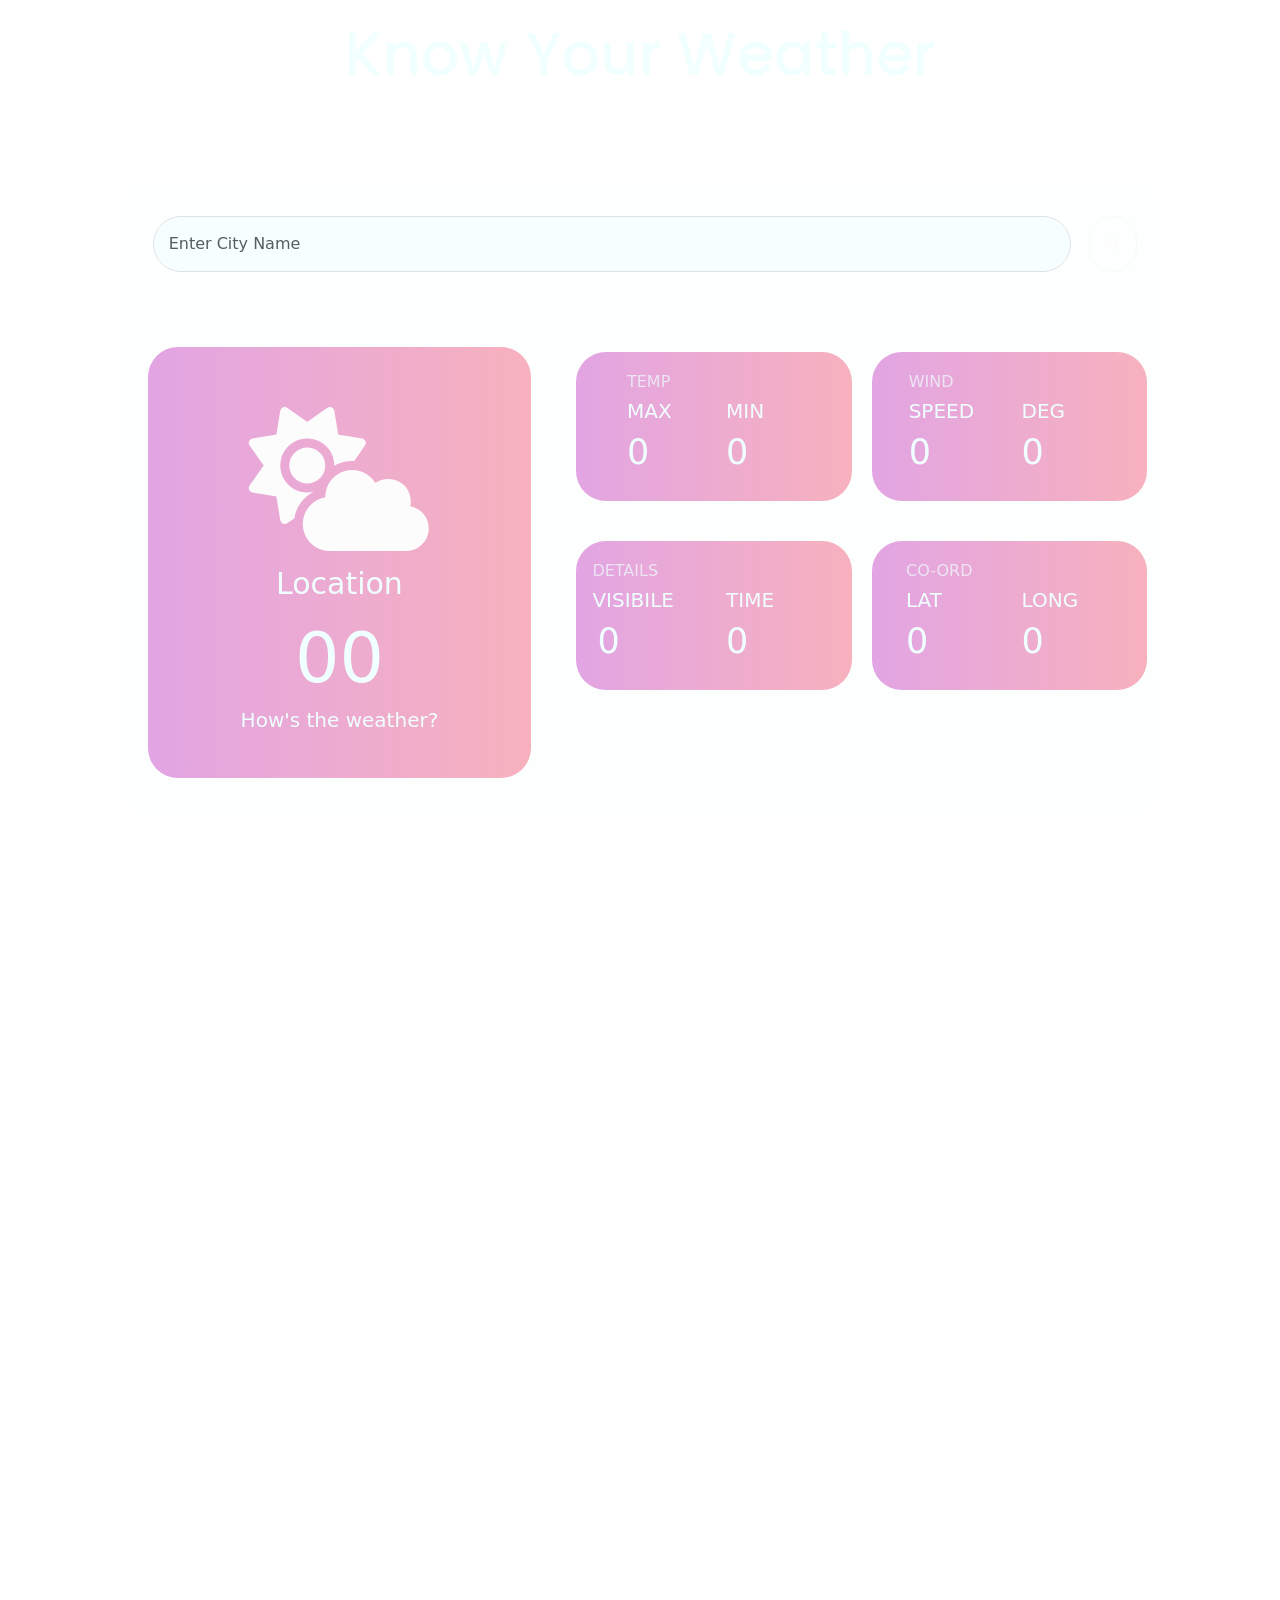
<file: index.html>
<!DOCTYPE html>
<html lang="en">
<head>
    <meta charset="UTF-8">
    <meta name="viewport" content="width=device-width, initial-scale=1.0">
    <title>Weather App</title>
    <!-- boots -->
    <link href="https://cdn.jsdelivr.net/npm/bootstrap@5.3.3/dist/css/bootstrap.min.css" rel="stylesheet" integrity="sha384-QWTKZyjpPEjISv5WaRU9OFeRpok6YctnYmDr5pNlyT2bRjXh0JMhjY6hW+ALEwIH" crossorigin="anonymous">
    <script src="https://cdn.jsdelivr.net/npm/bootstrap@5.3.3/dist/js/bootstrap.bundle.min.js" integrity="sha384-YvpcrYf0tY3lHB60NNkmXc5s9fDVZLESaAA55NDzOxhy9GkcIdslK1eN7N6jIeHz" crossorigin="anonymous"></script>
    <!-- font -->
    <link rel="stylesheet" href="https://cdnjs.cloudflare.com/ajax/libs/font-awesome/6.5.2/css/all.min.css" integrity="sha512-SnH5WK+bZxgPHs44uWIX+LLJAJ9/2PkPKZ5QiAj6Ta86w+fsb2TkcmfRyVX3pBnMFcV7oQPJkl9QevSCWr3W6A==" crossorigin="anonymous" referrerpolicy="no-referrer" />
    <!-- googlefont -->
    <link rel="preconnect" href="https://fonts.googleapis.com">
    <link rel="preconnect" href="https://fonts.gstatic.com" crossorigin>
    <link href="https://fonts.googleapis.com/css2?family=Poppins:ital,wght@0,100;0,200;0,300;0,400;0,500;0,600;0,700;0,800;0,900;1,100;1,200;1,300;1,400;1,500;1,600;1,700;1,800;1,900&display=swap" rel="stylesheet">
    <!-- css -->
     <link rel="stylesheet" href="./style.css">
</head>
<body>
<div class="container-fluid">
    <div class="row">
        <div class="col-1"></div>
        <div class="col-10">
            <h1 id="title">Know Your Weather</h1>
            <div id="main-card">
               <div class="row" >
                <div id="form">
                    <form class="d-flex" role="search">
                    
                    <input class="form-control me-2 round" type="search" placeholder="Enter City Name" aria-label="Search" style="background-color: rgba(240, 255, 255, 0.548);" id="cityname">
                    
                    <button class="btn btn-outline-light round" style="border-radius:50px ;" onclick="get()" type="button"><i class="fa-solid fa-magnifying-glass " style="color: #fcfcfd;" ></i></button>
                    </form>

                </div>
                
                    <div class="col-md-5 col-sm-12" id="two-card">
                         <div id="result-1">
                            <div class="col">
                                <div class="row-3">
                                    <i class="fa-solid fa-cloud-sun fa-9x" style="color: #fcfcfd;"></i>
                                </div>
                                <div class="row-3">
                                    <h3 style="padding-top:15px ;color: azure;font-size:30px;" id="loc">Location</h3>
                                </div>
                                <div class="row-3"><h1 style="font-size:70px ;padding-top:6px ;color: azure;" id="tempn">00</h1></div>
                                <div class="row-3 "><h4 style="font-size:20px ;color: azure;padding-bottom:15px ;" id="desc">How's the weather?</h4>
                                <h5 id="datewr" style="font-size:20px ;color: azure;padding-bottom:15px ;"></h5></div>
                            </div>
    
                         </div>
                    </div>
                    <div class="col-md-7 col-sm-12"id="form">
                        <div class="row-md-6 row-sm-12 " style="display: flex;padding-bottom:20px ;justify-content: center;">
                            <div class="col-md-6 col-sm-12 box d-flex align-items-center justify-content-center">
                                <div class="row  align-items-center" class="big" >
                                    <h6 style="color: rgba(240, 255, 255, 0.694);">TEMP</h6>
                                    <div class="col-6 align-items-center justify-content-center" style="width: 50%;align-items: center;justify-content: space-between;">
                                        <h5 style="color: azure;" >MAX</h5>
                                        <h1 style="color: azure;font-size:35px;" id="maxt">0</h1>
                                    </div>
                                    <div class="col-6">
                                        <h5 style="color: azure;" >MIN</h5>
                                        <h1 style="color: azure;font-size:35px;"id=mint>0</h1>
                                    </div>
                                </div>
                            </div>
                            <div class="col-md-6 col-sm-12 box  d-flex align-items-center justify-content-center">
                                <div class="row align-items-center justify-content-center" class="big">
                                    <h6 style="color: rgba(240, 255, 255, 0.694);">WIND</h6>
                                    <div class="col-6 align-items-center justify-content-center" style=" width: 50%;">
                                        <h5 style="color: azure;">SPEED</h5>
                                        <h1 style="color: azure;font-size:35px;" id="wspeed">0</h1>
                                    </div>
                                    <div class="col-6">
                                        <h5 style="color: azure;">DEG</h5>
                                        <h1 style="color: azure;font-size:35px;" id="wdd">0</h1>
                                    </div>
                                </div>
                            </div>
                        </div>
                        <div class="row-md-6 row-sm-12" style="display: flex;justify-content:center;padding-bottom:20px ">
                            <div class="col-6-lg col-sm-12 box d-flex align-items-center justify-content-center">
                                <div class="row align-items-center" class="big">
                                    <h6 style="color: rgba(240, 255, 255, 0.694);">DETAILS</h6>
                                    <div class="col-6 align-items-center justify-content-center" style="width: 50%;align-items: center;justify-content: space-between;">
                                        <h5 style="color: azure;">VISIBILE</h5>
                                        <h1 style="color: azure;font-size:35px;padding-left:5px ;" id="see">0</h1>
                                    </div>
                                    <div class="col-6">
                                        <h5 style="color: azure;">TIME</h5>
                                        <h1 style="color: azure;font-size:35px;" id="sama">0</h1>
                                    </div>
                                </div>
                            </div>
                            <div class="col-md-6 col-sm-12 box d-flex align-items-center justify-content-center">
                                <div class="row d-flex align-items-center justify-content-center" class="big">
                                    <h6 style="color: rgba(240, 255, 255, 0.694);">CO-ORD</h6>
                                    <div class="col-6 align-items-center justify-content-center" style="width: 50%;">
                                        <h5 style="color: azure;">LAT</h5>
                                        <h1 style="color: azure;font-size:35px;" id="lt">0</h1>
                                    </div>
                                    <div class="col-6">
                                        <h5 style="color: azure;">LONG</h5>
                                        <h1  style="color: azure;font-size:35px;" id="lg">0</h1>
                                    </div>
                                </div>
                            </div>
                        </div>
                    </div>
                
                    
                    

               </div>
                
               

            </div>
        </div>
        <div class="col-1"></div>
    </div>

</div>
    
</body>
<script src="./weather.js">



</script>
</html>
</file>
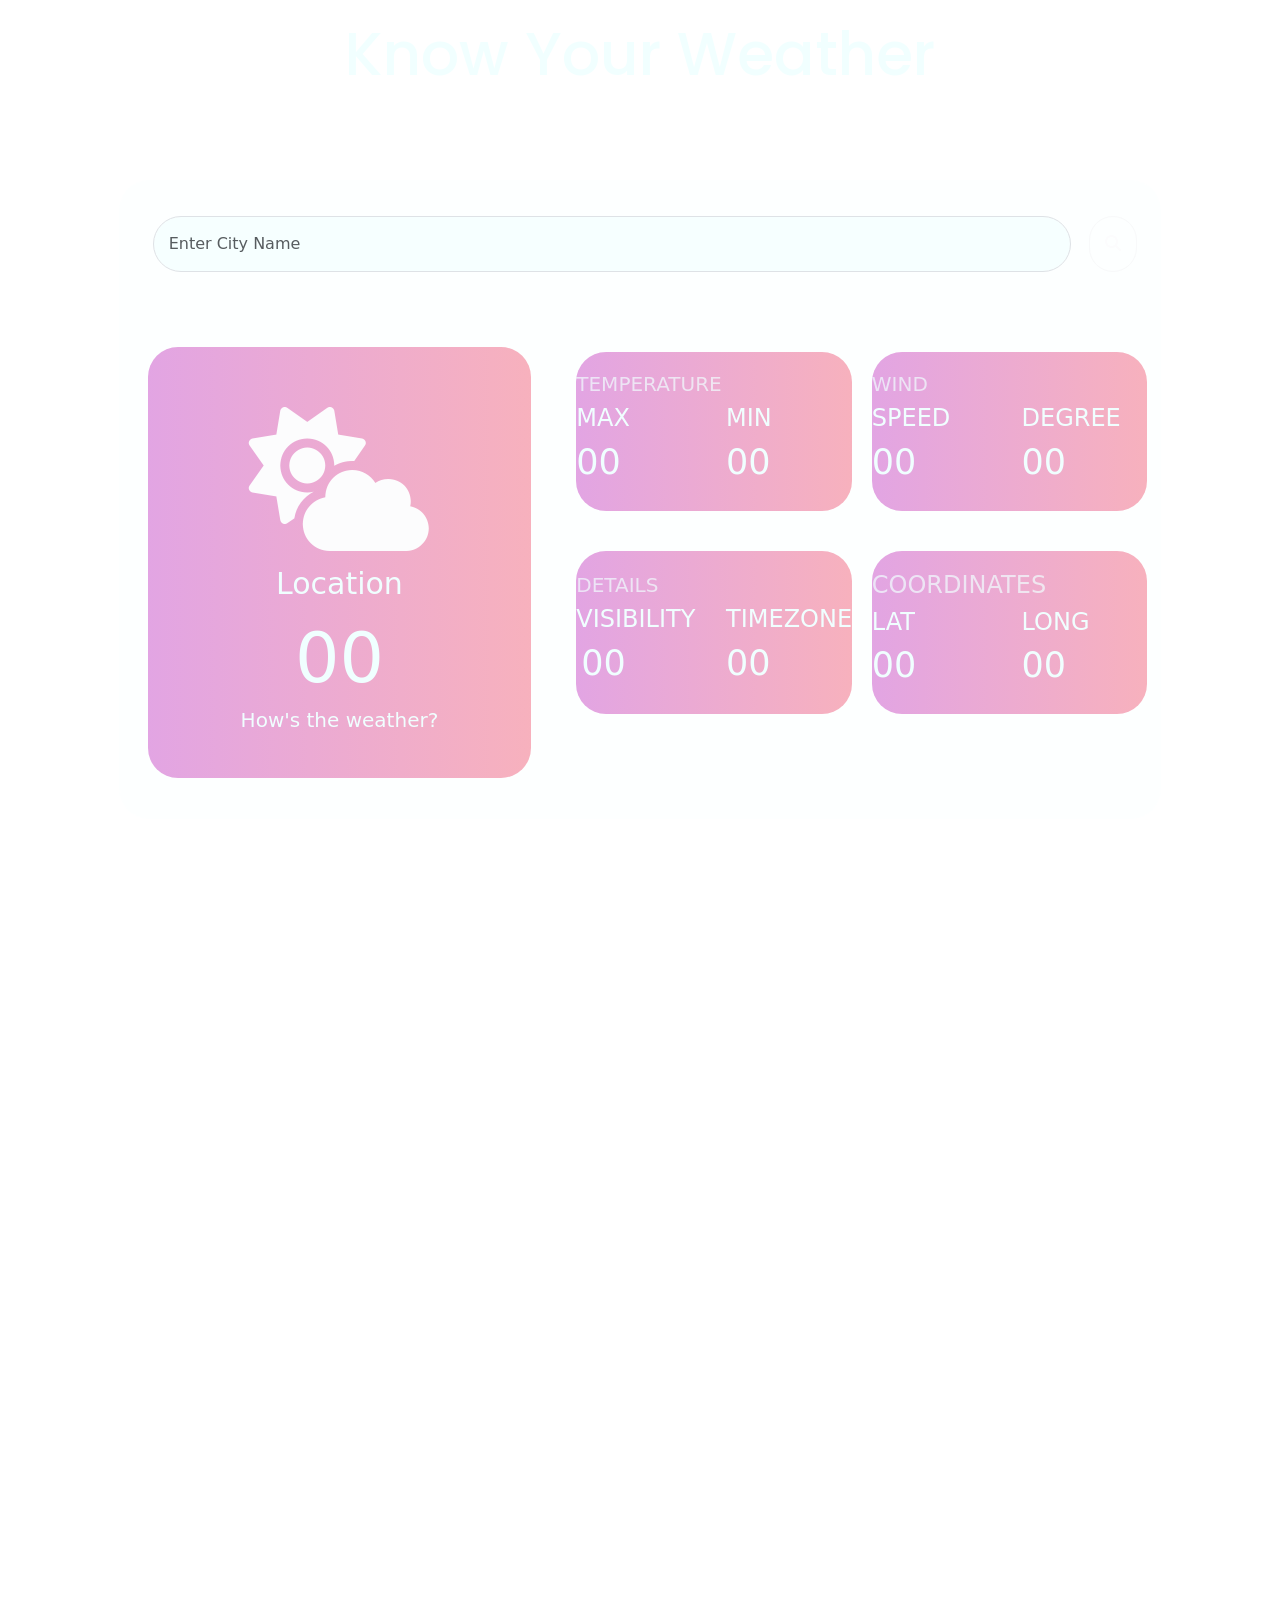
<file: weather.html>
<!DOCTYPE html>
<html lang="en">
<head>
    <meta charset="UTF-8">
    <meta name="viewport" content="width=device-width, initial-scale=1.0">
    <title>Weather App</title>
    <!-- boots -->
    <link href="https://cdn.jsdelivr.net/npm/bootstrap@5.3.3/dist/css/bootstrap.min.css" rel="stylesheet" integrity="sha384-QWTKZyjpPEjISv5WaRU9OFeRpok6YctnYmDr5pNlyT2bRjXh0JMhjY6hW+ALEwIH" crossorigin="anonymous">
    <script src="https://cdn.jsdelivr.net/npm/bootstrap@5.3.3/dist/js/bootstrap.bundle.min.js" integrity="sha384-YvpcrYf0tY3lHB60NNkmXc5s9fDVZLESaAA55NDzOxhy9GkcIdslK1eN7N6jIeHz" crossorigin="anonymous"></script>
    <!-- font -->
    <link rel="stylesheet" href="https://cdnjs.cloudflare.com/ajax/libs/font-awesome/6.5.2/css/all.min.css" integrity="sha512-SnH5WK+bZxgPHs44uWIX+LLJAJ9/2PkPKZ5QiAj6Ta86w+fsb2TkcmfRyVX3pBnMFcV7oQPJkl9QevSCWr3W6A==" crossorigin="anonymous" referrerpolicy="no-referrer" />
    <!-- googlefont -->
    <link rel="preconnect" href="https://fonts.googleapis.com">
    <link rel="preconnect" href="https://fonts.gstatic.com" crossorigin>
    <link href="https://fonts.googleapis.com/css2?family=Poppins:ital,wght@0,100;0,200;0,300;0,400;0,500;0,600;0,700;0,800;0,900;1,100;1,200;1,300;1,400;1,500;1,600;1,700;1,800;1,900&display=swap" rel="stylesheet">
    <!-- css -->
     <link rel="stylesheet" href="./weather.css">
</head>
<body>
<div class="container-fluid">
    <div class="row">
        <div class="col-1"></div>
        <div class="col-10">
            <h1 id="title">Know Your Weather</h1>
            <div id="main-card">
               <div class="row" >
                <div id="form">
                    <form class="d-flex" role="search">
                    
                    <input class="form-control me-2 round" type="search" placeholder="Enter City Name" aria-label="Search" style="background-color: rgba(240, 255, 255, 0.548);" id="cityname">
                    
                    <button class="btn btn-outline-light round" style="border-radius:50px ;" onclick="get()" type="button"><i class="fa-solid fa-magnifying-glass " style="color: #fcfcfd;" ></i></button>
                    </form>

                </div>
                
                    <div class="col-md-5 sm-12" id="two-card">
                         <div id="result-1">
                            <div class="col">
                                <div class="row-3">
                                    <i class="fa-solid fa-cloud-sun fa-9x" style="color: #fcfcfd;"></i>
                                </div>
                                <div class="row-3">
                                    <h3 style="padding-top:15px ;color: azure;font-size:30px;" id="loc">Location</h3>
                                </div>
                                <div class="row-3"><h1 style="font-size:70px ;padding-top:6px ;color: azure;" id="tempn">00</h1></div>
                                <div class="row-3 "><h4 style="font-size:20px ;color: azure;padding-bottom:15px ;" id="desc">How's the weather?</h4>
                                <h5 id="datewr" style="font-size:20px ;color: azure;padding-bottom:15px ;"></h5></div>
                            </div>
    
                         </div>
                    </div>
                    <div class="col-md-7 col-sm-12"id="form">
                        <div class="row-6" style="display: flex;padding-bottom:20px ;justify-content: center;">
                            <div class="col-6 col-sm-12 box d-flex align-items-center justify-content-center">
                                <div class="row align-items-center" class="big" >
                                    <h5 style="color: rgba(240, 255, 255, 0.694);">TEMPERATURE</h5>
                                    <div class="col-6 align-items-center justify-content-center" style="width: 50%;align-items: center;justify-content: space-between;">
                                        <h4 style="color: azure;" >MAX</h4>
                                        <h1 style="color: azure;font-size:35px;" id="maxt">00</h1>
                                    </div>
                                    <div class="col-6">
                                        <h4 style="color: azure;" >MIN</h4>
                                        <h1 style="color: azure;font-size:35px;"id=mint>00</h1>
                                    </div>
                                </div>
                            </div>
                            <div class="col-6 box  d-flex align-items-center justify-content-center">
                                <div class="row align-items-center justify-content-center" class="big">
                                    <h5 style="color: rgba(240, 255, 255, 0.694);">WIND</h5>
                                    <div class="col-6 align-items-center justify-content-center" style=" width: 50%;">
                                        <h4 style="color: azure;">SPEED</h4>
                                        <h1 style="color: azure;font-size:35px;" id="wspeed">00</h1>
                                    </div>
                                    <div class="col-6">
                                        <h4 style="color: azure;">DEGREE</h4>
                                        <h1 style="color: azure;font-size:35px;" id="wdd">00</h1>
                                    </div>
                                </div>
                            </div>
                        </div>
                        <div class="row-6" style="display: flex;justify-content:center;padding-bottom:20px ">
                            <div class="col-6 col-sm-12 box d-flex align-items-center justify-content-center">
                                <div class="row align-items-center" class="big">
                                    <h5 style="color: rgba(240, 255, 255, 0.694);">DETAILS</h5>
                                    <div class="col-6 align-items-center justify-content-center" style="width: 50%;align-items: center;justify-content: space-between;">
                                        <h4 style="color: azure;">VISIBILITY</h4>
                                        <h1 style="color: azure;font-size:35px;padding-left:5px ;" id="see">00</h1>
                                    </div>
                                    <div class="col-6">
                                        <h4 style="color: azure;">TIMEZONE</h4>
                                        <h1 style="color: azure;font-size:35px;" id="sama">00</h1>
                                    </div>
                                </div>
                            </div>
                            <div class="col-6 box d-flex align-items-center justify-content-center">
                                <div class="row d-flex align-items-center justify-content-center" class="big">
                                    <h4 style="color: rgba(240, 255, 255, 0.694);">COORDINATES</h4>
                                    <div class="col-6 align-items-center justify-content-center" style="width: 50%;">
                                        <h4 style="color: azure;">LAT</h4>
                                        <h1 style="color: azure;font-size:35px;" id="lt">00</h1>
                                    </div>
                                    <div class="col-6">
                                        <h4 style="color: azure;">LONG</h4>
                                        <h1  style="color: azure;font-size:35px;" id="lg">00</h1>
                                    </div>
                                </div>
                            </div>
                        </div>
                    </div>
                
                    
                    

               </div>
                
               

            </div>
        </div>
        <div class="col-1"></div>
    </div>

</div>
    
</body>
<script src="./weather.js">



</script>
</html>
</file>
<file: style.css>
*{margin: 0px;
padding: 0px;}

.container-fluid{
    width:100%;
    height:500vh;
    background-image: url(https://i.redd.it/ofdlip89ixh51.jpg);
    background-repeat: no-repeat;
    background-size: cover;
    background-attachment: scroll ;
}

#title{
    font-size: 60px;
    text-shadow: 20px;
    color: rgba(240, 255, 255, 0.916);
    text-align: center;
    font-family: "Poppins", sans-serif;
    font-weight: 500;
    font-style: normal;
    margin-top:2vh ;

}

#main-card{
    width: 100%;
    height: auto;
    background-color: rgba(240, 255, 255, 0.16);
    border:1px rgba(255, 252, 252, 0.221) solid ;
    box-shadow:30px ;
    border-radius:30px ;
    margin-top: 10vh;
}
#two-card{
    
    height:auto ;
    padding:30px ;
   
}

#form{
    border-radius:40px ;
    padding: 35px ;
    height: 100%;

    
}
.round{
    border-radius:30px ;
    padding:15px ;
    box-shadow:20px ;
    margin-left:10px ;
}
#result-1{
    height: auto;
    width:100% ;
    background-image: linear-gradient(to right,rgba(203, 87, 203, 0.537) , rgba(243, 120, 141, 0.578));
    margin:10px ;
    border-radius:30px ;
    display: flex;
    align-items: center;
    justify-content: space-center;
    text-align: center;
    padding-top:60px ;
    
}

.box{
    width:50% ;
    height: auto;
    background-image: linear-gradient(to right,rgba(203, 87, 203, 0.537) , rgba(243, 120, 141, 0.578));
    margin:10px ;
    border-radius:30px ;
    display: flex;
    align-items: center;
    display: flex;
    padding-top:20px ;
    padding-bottom:20px ;

}
.big{
    padding-left: 20px;
}
</file>
<file: weather.css>
*{margin: 0px;
padding: 0px;}

.container-fluid{
    width:100%;
    height:200vh;
    background-image: url(https://i.redd.it/ofdlip89ixh51.jpg);
    background-repeat: no-repeat;
    background-size: cover;
    background-attachment: scroll ;
}

#title{
    font-size: 60px;
    text-shadow: 20px;
    color: rgba(240, 255, 255, 0.916);
    text-align: center;
    font-family: "Poppins", sans-serif;
    font-weight: 500;
    font-style: normal;
    margin-top:2vh ;

}

#main-card{
    width: 100%;
    height: auto;
    background-color: rgba(240, 255, 255, 0.16);
    border:1px rgba(255, 252, 252, 0.221) solid ;
    box-shadow:30px ;
    border-radius:30px ;
    margin-top: 10vh;
}
#two-card{
    
    height:auto ;
    padding:30px ;
   
}

#form{
    border-radius:40px ;
    padding: 35px ;
    height: 100%;

    
}
.round{
    border-radius:30px ;
    padding:15px ;
    box-shadow:20px ;
    margin-left:10px ;
}
#result-1{
    height: auto;
    width:100% ;
    background-image: linear-gradient(to right,rgba(203, 87, 203, 0.537) , rgba(243, 120, 141, 0.578));
    margin:10px ;
    border-radius:30px ;
    display: flex;
    align-items: center;
    justify-content: space-center;
    text-align: center;
    padding-top:60px ;
    
}

.box{
    width:50% ;
    height: auto;
    background-image: linear-gradient(to right,rgba(203, 87, 203, 0.537) , rgba(243, 120, 141, 0.578));
    margin:10px ;
    border-radius:30px ;
    display: flex;
    align-items: center;
    display: flex;
    padding-top:20px ;
    padding-bottom:20px ;

}
.big{
    padding-left: 20px;
}
</file>
